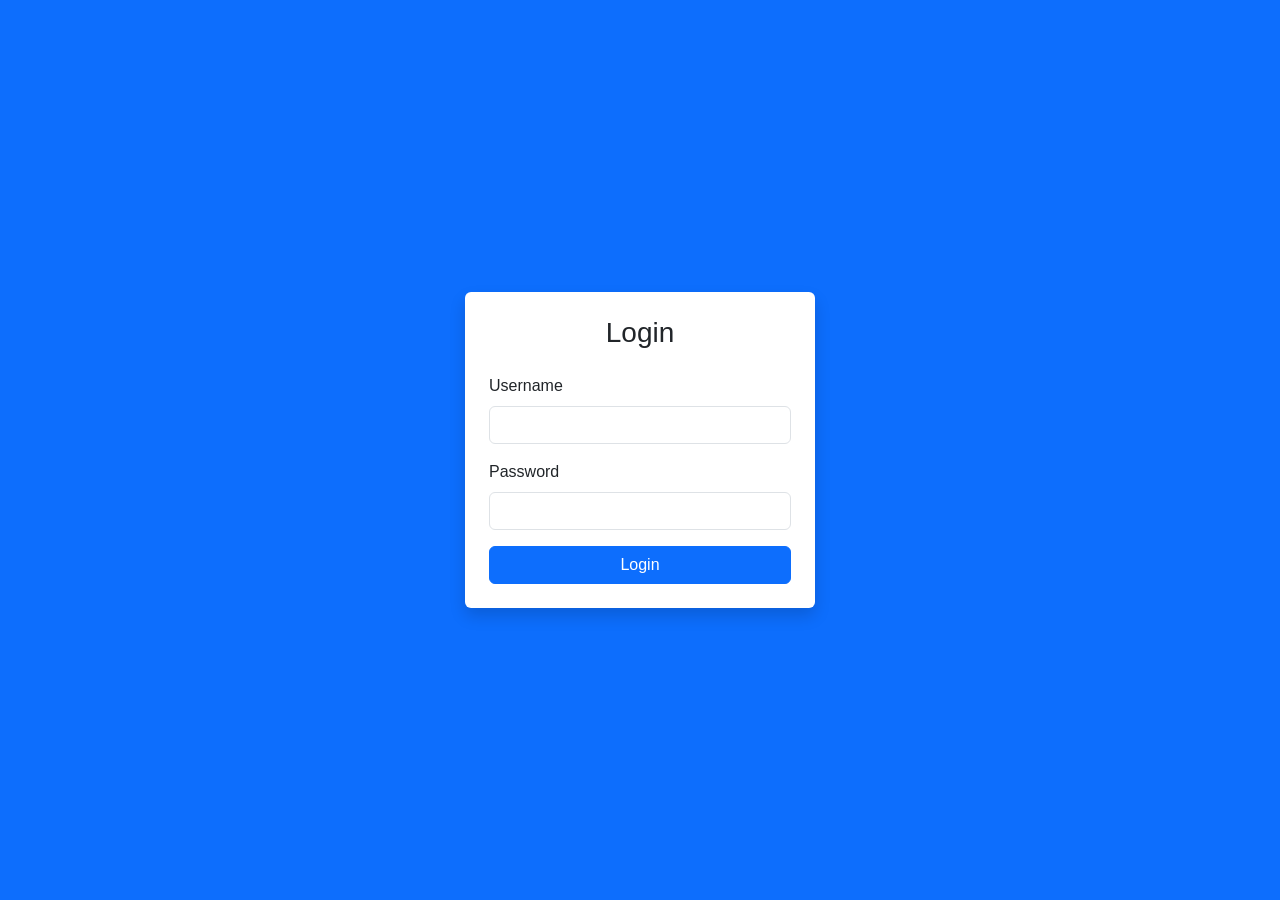
<file: index.html>
<!DOCTYPE html>
<html lang="en">
<head>
  <meta charset="UTF-8">
  <meta name="viewport" content="width=device-width, initial-scale=1.0">
  <title>Login</title>
  <link href="https://cdn.jsdelivr.net/npm/bootstrap@5.3.2/dist/css/bootstrap.min.css" rel="stylesheet">
  <link rel="stylesheet" href="css/style.css">
</head>
<body class="d-flex justify-content-center align-items-center vh-100 bg-primary">
  <div class="login-card bg-white p-4 rounded shadow">
    <h3 class="text-center mb-4">Login</h3>
    <form onsubmit="return loginUser(event)">
      <div class="mb-3">
        <label class="form-label">Username</label>
        <input type="text" id="username" class="form-control" required>
      </div>
      <div class="mb-3">
        <label class="form-label">Password</label>
        <input type="password" id="password" class="form-control" required>
      </div>
      <button type="submit" class="btn btn-primary w-100">Login</button>
    </form>
  </div>
  <script src="css/js/script.js"></script>
</body>
</html>
</file>
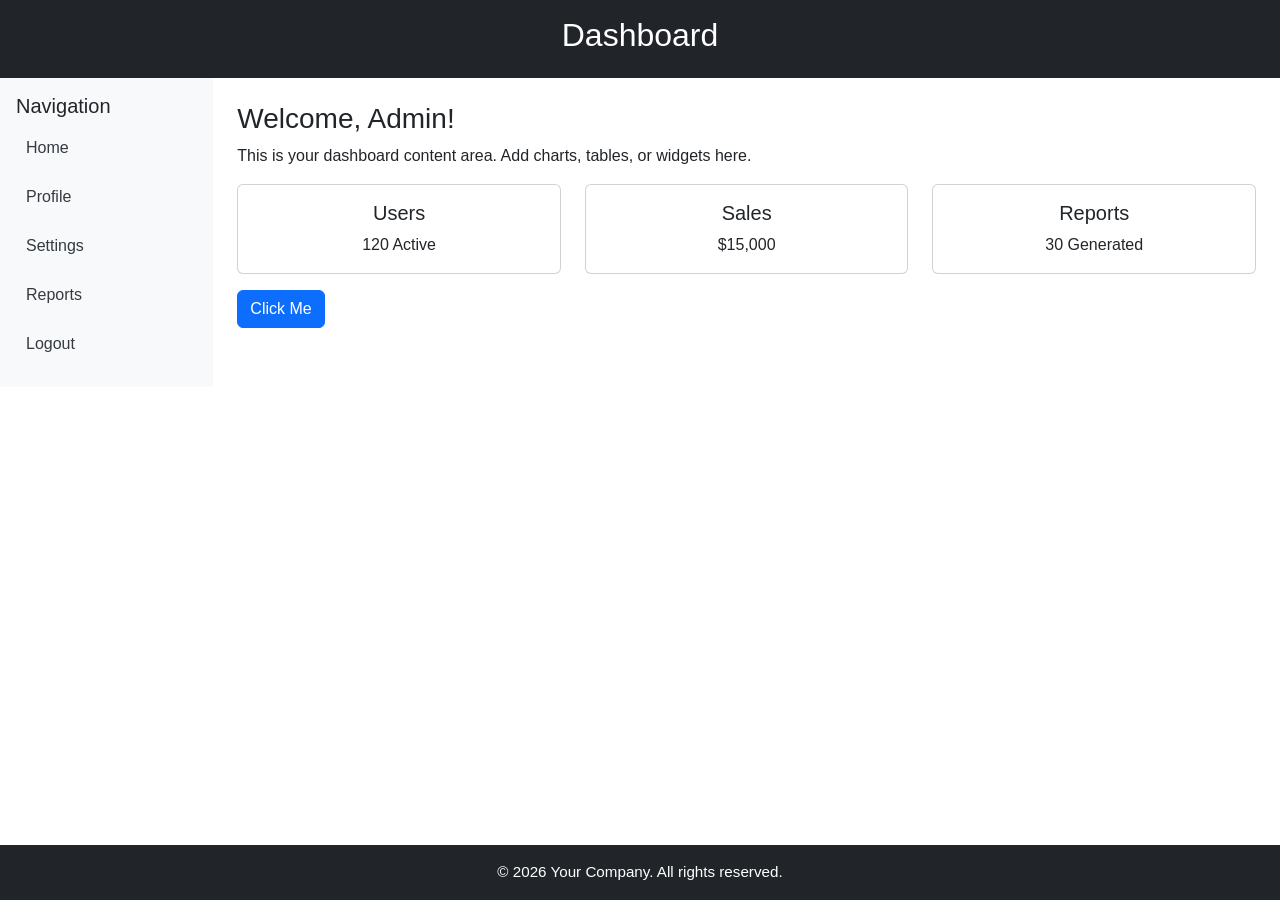
<file: dashboard.html>
<!DOCTYPE html>
<html lang="en">
<head>
  <meta charset="UTF-8">
  <meta name="viewport" content="width=device-width, initial-scale=1.0">
  <title>Dashboard</title>
  <link href="https://cdn.jsdelivr.net/npm/bootstrap@5.3.2/dist/css/bootstrap.min.css" rel="stylesheet">
  <link rel="stylesheet" href="css/style.css">
</head>
<body>
  <!-- Header -->
  <header class="bg-dark text-white text-center p-3">
    <h2>Dashboard</h2>
  </header>

  <!-- Main Layout -->
  <div class="container-fluid">
    <div class="row">
      <!-- Sidebar -->
      <nav class="col-md-3 col-lg-2 sidebar bg-light p-3">
        <h5>Navigation</h5>
        <a href="dashboard.html">Home</a>
        <a href="profile.html">Profile</a>
        <a href="settings.html">Settings</a>
        <a href="reports.html">Reports</a>
        <a href="index.html">Logout</a>
      </nav>

      <!-- Content Area -->
      <main class="col-md-9 col-lg-10 p-4">
        <h3>Welcome, Admin!</h3>
        <p>This is your dashboard content area. Add charts, tables, or widgets here.</p>

        <div class="row">
          <div class="col-md-4">
            <div class="card text-center">
              <div class="card-body">
                <h5 class="card-title">Users</h5>
                <p class="card-text">120 Active</p>
              </div>
            </div>
          </div>
          <div class="col-md-4">
            <div class="card text-center">
              <div class="card-body">
                <h5 class="card-title">Sales</h5>
                <p class="card-text">$15,000</p>
              </div>
            </div>
          </div>
          <div class="col-md-4">
            <div class="card text-center">
              <div class="card-body">
                <h5 class="card-title">Reports</h5>
                <p class="card-text">30 Generated</p>
              </div>
            </div>
          </div>
        </div>

        <button class="btn btn-primary mt-3" onclick="showAlert()">Click Me</button>
      </main>
    </div>
  </div>

  <!-- Footer -->
  <footer class="bg-dark text-white text-center p-3 mt-auto">
    <p>&copy; 2026 Your Company. All rights reserved.</p>
  </footer>

  <script src="css/js/script.js"></script>
</body>
</html>
</file>
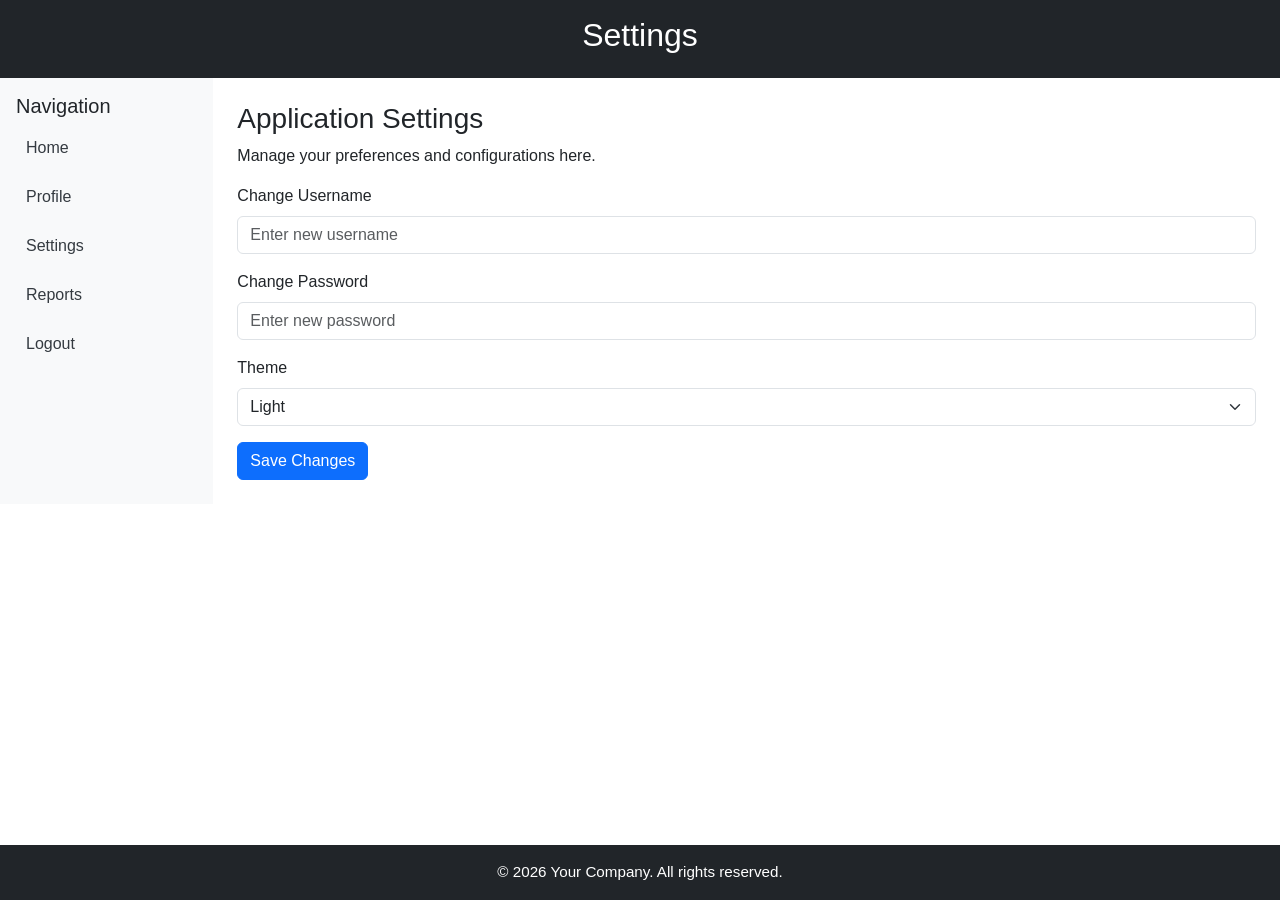
<file: settings.html>
<!DOCTYPE html>
<html lang="en">
<head>
  <meta charset="UTF-8">
  <meta name="viewport" content="width=device-width, initial-scale=1.0">
  <title>Settings</title>
  <link href="https://cdn.jsdelivr.net/npm/bootstrap@5.3.2/dist/css/bootstrap.min.css" rel="stylesheet">
  <link rel="stylesheet" href="css/style.css">
</head>
<body>
  <!-- Header -->
  <header class="bg-dark text-white text-center p-3">
    <h2>Settings</h2>
  </header>

  <!-- Main Layout -->
  <div class="container-fluid">
    <div class="row">
      <!-- Sidebar -->
      <nav class="col-md-3 col-lg-2 sidebar bg-light p-3">
        <h5>Navigation</h5>
        <a href="dashboard.html">Home</a>
        <a href="profile.html">Profile</a>
        <a href="settings.html">Settings</a>
        <a href="reports.html">Reports</a>
        <a href="index.html">Logout</a>
      </nav>

      <!-- Content Area -->
      <main class="col-md-9 col-lg-10 p-4">
        <h3>Application Settings</h3>
        <p>Manage your preferences and configurations here.</p>

        <!-- Example Settings Form -->
        <form>
          <div class="mb-3">
            <label class="form-label">Change Username</label>
            <input type="text" class="form-control" placeholder="Enter new username">
          </div>
          <div class="mb-3">
            <label class="form-label">Change Password</label>
            <input type="password" class="form-control" placeholder="Enter new password">
          </div>
          <div class="mb-3">
            <label class="form-label">Theme</label>
            <select class="form-select">
              <option selected>Light</option>
              <option>Dark</option>
              <option>Blue</option>
            </select>
          </div>
          <button type="submit" class="btn btn-primary">Save Changes</button>
        </form>
      </main>
    </div>
  </div>

  <!-- Footer -->
  <footer class="bg-dark text-white text-center p-3 mt-auto">
    <p>&copy; 2026 Your Company. All rights reserved.</p>
  </footer>
</body>
</html>
</file>
<file: css/style.css>
html, body {
  height: 100%;
  font-family: 'Segoe UI', sans-serif;
}

body {
  display: flex;
  flex-direction: column;
}

.container-fluid {
  flex: 1;
}

footer {
  margin-top: auto;
  width: 100%;
}
.login-card {
  width: 350px;
  transition: transform 0.2s ease-in-out;
}
.login-card:hover {
  transform: scale(1.02);
}
.sidebar a {
  display: block;
  padding: 10px;
  margin-bottom: 5px;
  color: #343a40;
  text-decoration: none;
  border-radius: 5px;
}
.sidebar a:hover {
  background-color: #007bff;
  color: white;
}

footer {
  background-color: #212529 !important;
  color: white;
  text-align: center;
  padding: 1.5rem;
  margin-top: auto;
  width: 100%;
  flex-shrink: 0;
}

footer p {
  margin: 0;
  font-size: 0.95rem;
}

/* Responsive footer padding */
@media (max-width: 768px) {
  footer {
    padding: 1rem;
  }
  
  footer p {
    font-size: 0.85rem;
  }
  html, body {
  height: 100%;
}

body {
  display: flex;
  flex-direction: column;
}

.container-fluid {
  flex: 1;
}
}
</file>
